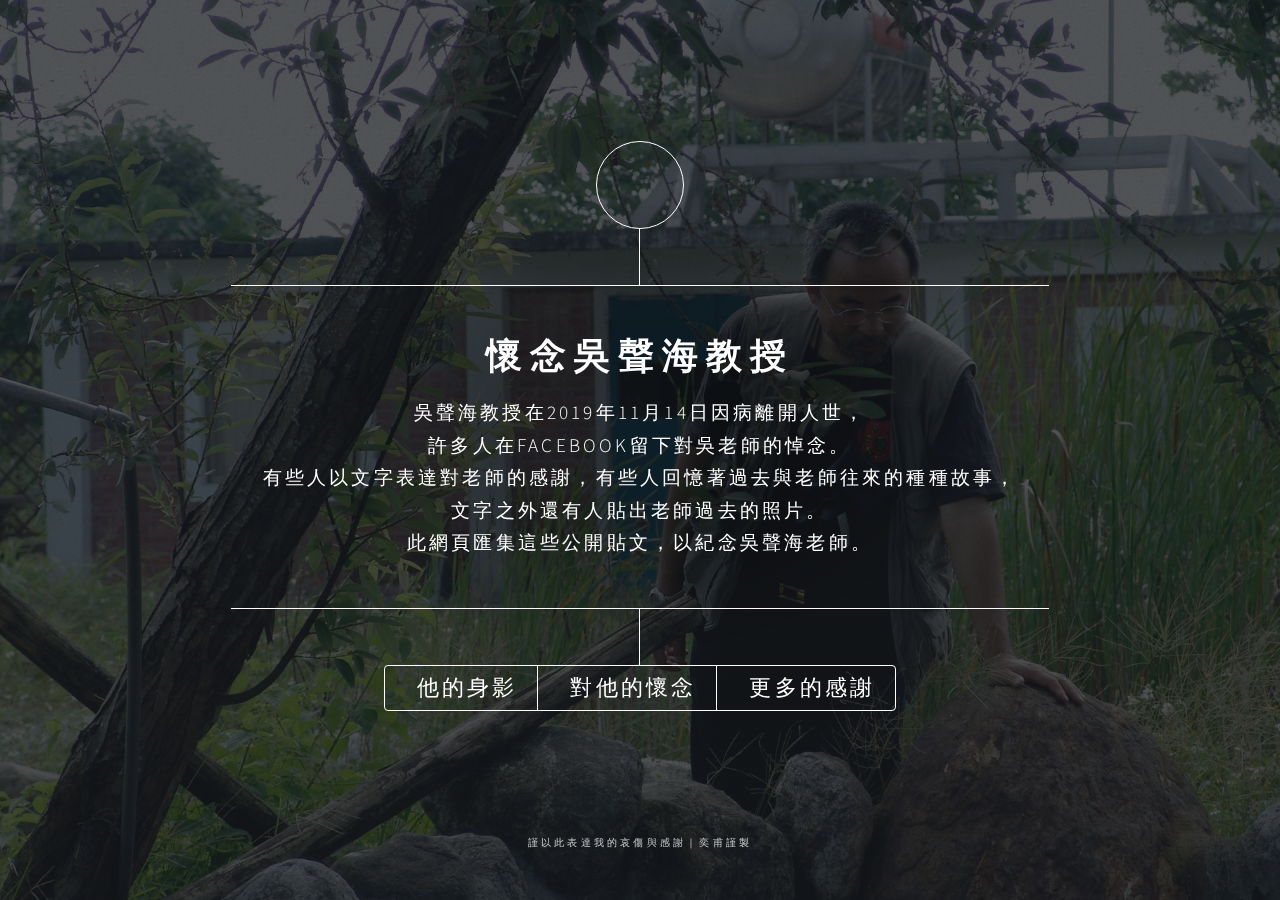
<file: index.html>
<!DOCTYPE HTML>
<!--
	Dimension by HTML5 UP
	html5up.net | @ajlkn
	Free for personal and commercial use under the CCA 3.0 license (html5up.net/license)
-->

<!--謹以此表達我的哀傷、感謝與愧疚-->

<html>

<head>
    <title>懷念吳聲海教授</title>
    <meta charset="utf-8" />
    <meta name="viewport" content="width=device-width, initial-scale=1, user-scalable=no" />
    <link rel="stylesheet" href="assets/css/main.css" />
    <script src="https://d3js.org/d3.v4.min.js"></script>
    <noscript>
        <link rel="stylesheet" href="assets/css/noscript.css" /></noscript>

    <!-- 給google看 -->
    <meta name="author" content="If if.lin87048@gmail.com">
    <meta name="copyright" content="If if.lin87048@gmail.com">
    <meta name="description" content="在大家的悼念貼文中，看到更多關於吳老師的故事與足跡">
    <meta itemprop="name" content="吳聲海教授｜大家對他的懷念與感謝">
    <meta itemprop="image" content="https://iflin.github.io/wu_mem/cover2.jpeg">
    <meta itemprop="description" content="在大家的悼念貼文中，看到更多關於吳老師的故事與足跡">

    <!--給FB看-->
    <meta property="og:title" content="吳聲海教授｜大家對他的懷念與感謝">
    <meta property="og:url" content="https://iflin.github.io/wu_mem/index.html">
    <meta property="og:image" content="https://iflin.github.io/wu_mem/cover2.jpeg">
    <meta property="og:description" content="在大家的悼念貼文中，看到更多關於吳老師的故事與足跡">
    <meta property="og:type" content="website">

    <!-- Twitter Card data -->
    <meta name="twitter:card" content="summary_large_image">
    <meta name="twitter:site" content="@If_Lin">
    <meta name="twitter:title" content="吳聲海教授｜大家對他的懷念與感謝">
    <meta name="twitter:description" content="在大家的悼念貼文中，看到更多關於吳老師的故事與足跡">
    <meta name="twitter:creator" content="@If_Lin">
    <meta name="twitter:url" content="https://iflin.github.io/wu_mem/index.html">


</head>

<body class="is-preload">

    <!-- Wrapper -->
    <div id="wrapper">

        <!-- Header -->
        <header id="header">
            <div class="logo">
                <span class="icon"></span>
            </div>
            <div class="content">
                <div class="inner">
                    <h1>懷念吳聲海教授</h1>
                    <p>吳聲海教授在2019年11月14日因病離開人世，<br>許多人在Facebook留下對吳老師的悼念。<br>有些人以文字表達對老師的感謝，有些人回憶著過去與老師往來的種種故事，<br>文字之外還有人貼出老師過去的照片。<br>此網頁匯集這些公開貼文，以紀念吳聲海老師。</p>
                </div>
            </div>
            <nav>
                <ul>
                    <li><a href="#intro">他的身影</a></li>
                    <li><a href="#work">對他的懷念</a></li>
                    <li><a href="https://iflin.github.io/wu_mem_tks/index.html" target="_blank">更多的感謝</a></li>
                </ul>
            </nav>
        </header>

        <!-- Main -->
        <div id="main">

            <!-- Intro 身影 -->
            <article id="intro">
                <p>(手機觀看若出現版面移位，請重新載入頁面)</p>
                <h2 class="major">身影</h2>
                <div id="fb-root"></div>
                <script async defer crossorigin="anonymous" src="https://connect.facebook.net/zh_TW/sdk.js#xfbml=1&version=v5.0&appId=1772515189745425&autoLogAppEvents=1"></script>


            </article>


            <script>
                d3.json("link.json", function(data) {
                    console.log(data);

                    d3.select('#intro')
                        .selectAll()
                        .data(data
                            .filter(function(d) { //篩選
                                return d.type__1 == "身影";
                            })
                        )
                        .enter()
                        .append('span')
                        .append('div')
                        .attr('class', 'fb-post')
                        .attr('style', 'background-color: #ffffff; margin-top: 2%; margin-bottom: 2%;')
                        .attr('data-show-text', 'true')
                        .attr('href', d => d.link);
                });
            </script>


            <!-- Work 懷念 -->
            <article id="work">
                <p>(手機觀看若出現版面移位，請重新載入頁面)</p>
                <h2 class="major">懷念</h2>


                <div class="fb-comment-embed" data-href="https://www.facebook.com/cycu.timday/posts/2489830804445566?comment_id=2490105634418083&amp;reply_comment_id=2490210144407632" data-include-parent="true" style="background-color: #ffffff; margin-top: 2%; margin-bottom: 2%;"></div>

                <div class="fb-comment-embed" data-href="https://www.facebook.com/phame.boa/posts/3105957529421591?comment_id=3105966926087318&reply_comment_id=3106037629413581" data-include-parent="true" style="background-color: #ffffff; margin-top: 2%; margin-bottom: 2%;"></div>

                <div class="fb-comment-embed" data-href="https://www.facebook.com/phame.boa/posts/3105957529421591?comment_id=3105966926087318&reply_comment_id=3106120449405299" data-include-parent="true" style="background-color: #ffffff; margin-top: 2%; margin-bottom: 2%;"></div>

                <div class="fb-comment-embed" data-href="https://www.facebook.com/wensung.chung/posts/2997025460311843?comment_id=2997212036959852" data-include-parent="true" style="background-color: #ffffff; margin-top: 2%; margin-bottom: 2%;"></div>

<!--                <div class="fb-comment-embed" data-href="https://www.facebook.com/ophidiachu/posts/3106947205989399?comment_id=3108630755821044&reply_comment_id=3108801229137330" style="background-color: #ffffff; margin-top: 2%; margin-bottom: 2%;"></div>-->

                <div class="fb-comment-embed" data-href="https://www.facebook.com/epipangea/posts/2652363318120230?comment_id=2652452074778021&reply_comment_id=2652618561428039" data-include-parent="true" style="background-color: #ffffff; margin-top: 2%; margin-bottom: 2%;"></div>
                
                <div class="fb-comment-embed" data-href="https://www.facebook.com/epipangea/posts/2652363318120230?comment_id=2652600331429862&reply_comment_id=2652730878083474" data-include-parent="true" style="background-color: #ffffff; margin-top: 2%; margin-bottom: 2%;"></div>
                
                <div class="fb-comment-embed" data-href="https://www.facebook.com/lifesci.nchu/posts/2877640242268435?comment_id=2893175740714885" style="background-color: #ffffff; margin-top: 2%; margin-bottom: 2%;"></div> 
                
                <div class="fb-comment-embed" data-href="https://www.facebook.com/lifesci.nchu/posts/2877640242268435?comment_id=2878316878867438" style="background-color: #ffffff; margin-top: 2%; margin-bottom: 2%;"></div>

                <div class="fb-comment-embed" data-href="https://www.facebook.com/lifesci.nchu/posts/2877640242268435?comment_id=2878027368896389" style="background-color: #ffffff; margin-top: 2%; margin-bottom: 2%;"></div>
                                                                                              
                                                               

            </article>

            <script>
                d3.json("link.json", function(data) {
                    console.log(data);

                    d3.select('#work')
                        .selectAll()
                        .data(data
                            .filter(function(d) { //篩選
                                return d.type__1 == "悼念";
                            })
                        )
                        .enter()
                        .append('span')
                        .append('div')
                        .attr('class', 'fb-post')
                        .attr('style', 'background-color: #ffffff; margin-top: 2%; margin-bottom: 2%;')
                        .attr('data-show-text', 'true')
                        .attr('href', d => d.link);

                });
            </script>

        </div>

        <!-- Footer -->
        <footer id="footer">
            <p class="copyright">謹以此表達我的哀傷與感謝｜奕甫謹製</p>
        </footer>

    </div>

    <!-- BG -->
    <div id="bg"></div>

    <!-- Scripts -->
    <script src="assets/js/jquery.min.js"></script>
    <script src="assets/js/browser.min.js"></script>
    <script src="assets/js/breakpoints.min.js"></script>
    <script src="assets/js/util.js"></script>
    <script src="assets/js/main.js"></script>

</body>


</html>
</file>
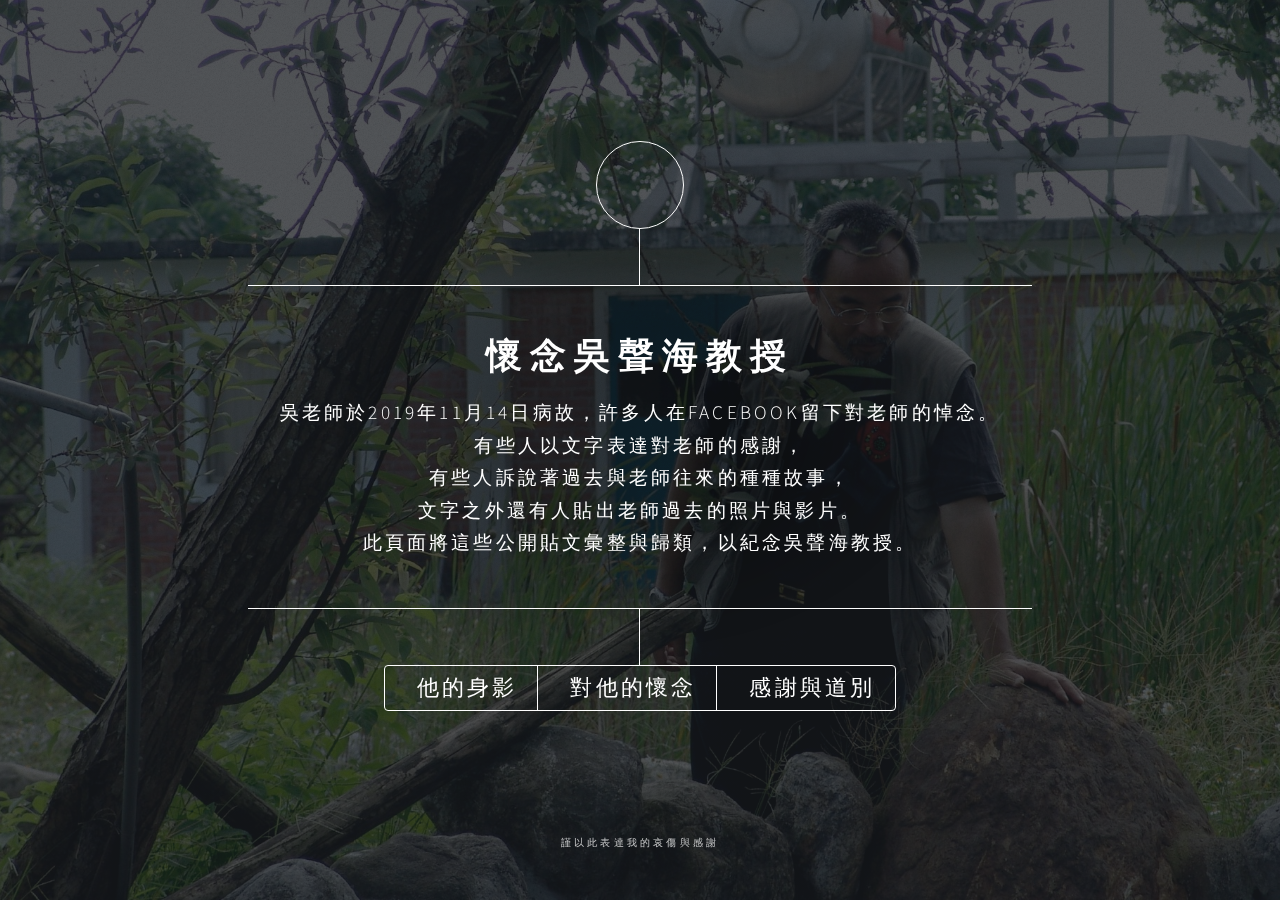
<file: index_all.html>
<!DOCTYPE HTML>
<!--
	Dimension by HTML5 UP
	html5up.net | @ajlkn
	Free for personal and commercial use under the CCA 3.0 license (html5up.net/license)
-->

<!--謹以此表達我的哀傷、感謝與愧疚-->

<html>

<head>
    <title>懷念吳聲海教授</title>
    <meta charset="utf-8" />
    <meta name="viewport" content="width=device-width, initial-scale=1, user-scalable=no" />
    <link rel="stylesheet" href="assets/css/main.css" />
    <script src="https://d3js.org/d3.v4.min.js"></script>
    <noscript>
        <link rel="stylesheet" href="assets/css/noscript.css" /></noscript>
        
        <!-- 給google看 -->
    <meta name="author" content="If if.lin87048@gmail.com">
    <meta name="copyright" content="If if.lin87048@gmail.com">
    <meta name="description" content="吳聲海教授於2019年11月14日辭世">
    <meta itemprop="name" content="吳聲海教授辭世｜大家對他的懷念與感謝">
    <meta itemprop="image" content="https://iflin.github.io/wu_mem/cover2.jpeg">
    <meta itemprop="description" content="吳聲海教授於2019年11月14日辭世">

    <!--給FB看-->
    <meta property="og:title" content="吳聲海教授辭世｜大家對他的懷念與感謝">
    <meta property="og:url" content="https://iflin.github.io/wu_mem/index.html">
    <meta property="og:image" content="https://iflin.github.io/wu_mem/cover2.jpeg">
    <meta property="og:description" content="吳聲海教授於2019年11月14日辭世">
    <meta property="og:type" content="website">

    <!-- Twitter Card data -->
    <meta name="twitter:card" content="summary_large_image">
    <meta name="twitter:site" content="@If_Lin">
    <meta name="twitter:title" content="吳聲海教授辭世｜大家對他的懷念與感謝">
    <meta name="twitter:description" content="吳聲海教授於2019年11月14日辭世">
    <meta name="twitter:creator" content="@If_Lin">
    <meta name="twitter:url" content="https://iflin.github.io/wu_mem/index.html">    
        
        
</head>

<body class="is-preload">

    <!-- Wrapper -->
    <div id="wrapper">

        <!-- Header -->
        <header id="header">
            <div class="logo">
                <span class="icon"></span>
            </div>
            <div class="content">
                <div class="inner">
                    <h1>懷念吳聲海教授</h1>
                    <p>吳老師於2019年11月14日病故，許多人在Facebook留下對老師的悼念。<br>有些人以文字表達對老師的感謝，<br>有些人訴說著過去與老師往來的種種故事，<br>文字之外還有人貼出老師過去的照片與影片。<br>此頁面將這些公開貼文彙整與歸類，以紀念吳聲海教授。</p>
                </div>
            </div>
            <nav>
                <ul>
                    <li><a href="#intro">他的身影</a></li>
                    <li><a href="#work">對他的懷念</a></li>
                    <li><a href="#about">感謝與道別</a></li>
                    <!--                    <li><a href="#contact">Contact</a></li>-->
                    <!--<li><a href="#elements">Elements</a></li>-->
                </ul>
            </nav>
        </header>

        <!-- Main -->
        <div id="main">

            <!-- Intro 身影 -->
            <article id="intro">
                <h2 class="major">身影</h2>

                <div id="fb-root"></div>
                <script async defer crossorigin="anonymous" src="https://connect.facebook.net/zh_TW/sdk.js#xfbml=1&version=v5.0&appId=1772515189745425&autoLogAppEvents=1"></script>

            </article>


            <script>

                d3.json("link.json", function(data) {
                console.log(data);

                d3.select('#intro')
                    .selectAll()
                    .data(data
                        .filter(function(d) { //篩選
                        return d.type__1 == "身影";
                    })    
                        .sort(function(a, b) { //排序
                            return a.type_no - b.type_no;
                        })
                    )
                    .enter()
//                    .append('article')
                    .append('div')
                    .attr('class', 'fb-post')
//                    .attr('data-width', '350')
                    .attr('style', 'background-color: #ffffff; margin-top: 1%; margin-bottom: 1%;')
                    .attr('data-show-text', 'true')
                    .attr('href', d => d.link);
            });
            
            </script>


            <!-- Work 懷念 -->
            <article id="work">
                <h2 class="major">懷念</h2>
                
                <div id="fb-root"></div>
                <script async defer crossorigin="anonymous" src="https://connect.facebook.net/zh_TW/sdk.js#xfbml=1&version=v5.0&appId=1772515189745425&autoLogAppEvents=1"></script>

                <div class="fb-comment-embed" data-href="https://www.facebook.com/cycu.timday/posts/2489830804445566?comment_id=2490105634418083&amp;reply_comment_id=2490210144407632" data-include-parent="true" style="background-color: #ffffff; margin-top: 1%; margin-bottom: 1%;"></div>

                <div class="fb-comment-embed" data-href="https://www.facebook.com/phame.boa/posts/3105957529421591?comment_id=3105966926087318&reply_comment_id=3106037629413581" data-include-parent="true" style="background-color: #ffffff; margin-top: 1%; margin-bottom: 1%;"></div>

                <div class="fb-comment-embed" data-href="https://www.facebook.com/phame.boa/posts/3105957529421591?comment_id=3105966926087318&reply_comment_id=3106120449405299" data-include-parent="true" style="background-color: #ffffff; margin-top: 1%; margin-bottom: 1%;"></div>

            </article>

            <script>

                d3.json("link.json", function(data) {
                console.log(data);

                d3.select('#work')
                    .selectAll()
                    .data(data
                        .filter(function(d) { //篩選
                        return d.type__1 == "悼念";
                    })    
                        .sort(function(a, b) { //排序
                            return a.type_no - b.type_no;
                        })
                    )
                    .enter()
//                    .append('article')
                    .append('div')
                    .attr('class', 'fb-post')
//                    .attr('data-width', '100%')
                    .attr('style', 'background-color: #ffffff; margin-top: 1%; margin-bottom: 1%;')
                    .attr('data-show-text', 'true')
                    .attr('href', d => d.link);
            });
            
            </script>

            <!-- About 感謝與道別 -->
            <article id="about">
                <h2 class="major">感謝與道別</h2>
                
                <div id="fb-root"></div>
                <script async defer crossorigin="anonymous" src="https://connect.facebook.net/zh_TW/sdk.js#xfbml=1&version=v5.0&appId=1772515189745425&autoLogAppEvents=1"></script>

            </article>

            <script>

                d3.json("link.json", function(data) {
                console.log(data);

                d3.select('#about')
                    .selectAll()
                    .data(data
                        .filter(function(d) { //篩選
                        return d.type__1 == "感謝";
                    })    
                        .sort(function(a, b) { //排序
                            return a.type_no - b.type_no;
                        })
                    )
                    .enter()
//                    .append('article')
                    .append('div')
                    .attr('class', 'fb-post')
//                    .attr('data-width', '100%')
                    .attr('style', 'background-color: #ffffff; margin-top: 1%; margin-bottom: 1%;')
                    .attr('data-show-text', 'true')
                    .attr('href', d => d.link);
            });
            
            </script>


            <!-- Contact -->
            <article id="contact">
                <h2 class="major">Contact</h2>
                <form method="post" action="#">
                    <div class="fields">
                        <div class="field half">
                            <label for="name">Name</label>
                            <input type="text" name="name" id="name" />
                        </div>
                        <div class="field half">
                            <label for="email">Email</label>
                            <input type="text" name="email" id="email" />
                        </div>
                        <div class="field">
                            <label for="message">Message</label>
                            <textarea name="message" id="message" rows="4"></textarea>
                        </div>
                    </div>
                    <ul class="actions">
                        <li><input type="submit" value="Send Message" class="primary" /></li>
                        <li><input type="reset" value="Reset" /></li>
                    </ul>
                </form>
                <ul class="icons">
                    <li><a href="#" class="icon brands fa-twitter"><span class="label">Twitter</span></a></li>
                    <li><a href="#" class="icon brands fa-facebook-f"><span class="label">Facebook</span></a></li>
                    <li><a href="#" class="icon brands fa-instagram"><span class="label">Instagram</span></a></li>
                    <li><a href="#" class="icon brands fa-github"><span class="label">GitHub</span></a></li>
                </ul>
            </article>

            <!-- Elements -->
            <article id="elements">
                <h2 class="major">Elements</h2>

                <section>
                    <h3 class="major">Text</h3>
                    <p>This is <b>bold</b> and this is <strong>strong</strong>. This is <i>italic</i> and this is <em>emphasized</em>.
                        This is <sup>superscript</sup> text and this is <sub>subscript</sub> text.
                        This is <u>underlined</u> and this is code: <code>for (;;) { ... }</code>. Finally, <a href="#">this is a link</a>.</p>
                    <hr />
                    <h2>Heading Level 2</h2>
                    <h3>Heading Level 3</h3>
                    <h4>Heading Level 4</h4>
                    <h5>Heading Level 5</h5>
                    <h6>Heading Level 6</h6>
                    <hr />
                    <h4>Blockquote</h4>
                    <blockquote>Fringilla nisl. Donec accumsan interdum nisi, quis tincidunt felis sagittis eget tempus euismod. Vestibulum ante ipsum primis in faucibus vestibulum. Blandit adipiscing eu felis iaculis volutpat ac adipiscing accumsan faucibus. Vestibulum ante ipsum primis in faucibus lorem ipsum dolor sit amet nullam adipiscing eu felis.</blockquote>
                    <h4>Preformatted</h4>
                    <pre><code>i = 0;

while (!deck.isInOrder()) {
    print 'Iteration ' + i;
    deck.shuffle();
    i++;
}

print 'It took ' + i + ' iterations to sort the deck.';</code></pre>
                </section>

                <section>
                    <h3 class="major">Lists</h3>

                    <h4>Unordered</h4>
                    <ul>
                        <li>Dolor pulvinar etiam.</li>
                        <li>Sagittis adipiscing.</li>
                        <li>Felis enim feugiat.</li>
                    </ul>

                    <h4>Alternate</h4>
                    <ul class="alt">
                        <li>Dolor pulvinar etiam.</li>
                        <li>Sagittis adipiscing.</li>
                        <li>Felis enim feugiat.</li>
                    </ul>

                    <h4>Ordered</h4>
                    <ol>
                        <li>Dolor pulvinar etiam.</li>
                        <li>Etiam vel felis viverra.</li>
                        <li>Felis enim feugiat.</li>
                        <li>Dolor pulvinar etiam.</li>
                        <li>Etiam vel felis lorem.</li>
                        <li>Felis enim et feugiat.</li>
                    </ol>
                    <h4>Icons</h4>
                    <ul class="icons">
                        <li><a href="#" class="icon brands fa-twitter"><span class="label">Twitter</span></a></li>
                        <li><a href="#" class="icon brands fa-facebook-f"><span class="label">Facebook</span></a></li>
                        <li><a href="#" class="icon brands fa-instagram"><span class="label">Instagram</span></a></li>
                        <li><a href="#" class="icon brands fa-github"><span class="label">Github</span></a></li>
                    </ul>

                    <h4>Actions</h4>
                    <ul class="actions">
                        <li><a href="#" class="button primary">Default</a></li>
                        <li><a href="#" class="button">Default</a></li>
                    </ul>
                    <ul class="actions stacked">
                        <li><a href="#" class="button primary">Default</a></li>
                        <li><a href="#" class="button">Default</a></li>
                    </ul>
                </section>

                <section>
                    <h3 class="major">Table</h3>
                    <h4>Default</h4>
                    <div class="table-wrapper">
                        <table>
                            <thead>
                                <tr>
                                    <th>Name</th>
                                    <th>Description</th>
                                    <th>Price</th>
                                </tr>
                            </thead>
                            <tbody>
                                <tr>
                                    <td>Item One</td>
                                    <td>Ante turpis integer aliquet porttitor.</td>
                                    <td>29.99</td>
                                </tr>
                                <tr>
                                    <td>Item Two</td>
                                    <td>Vis ac commodo adipiscing arcu aliquet.</td>
                                    <td>19.99</td>
                                </tr>
                                <tr>
                                    <td>Item Three</td>
                                    <td> Morbi faucibus arcu accumsan lorem.</td>
                                    <td>29.99</td>
                                </tr>
                                <tr>
                                    <td>Item Four</td>
                                    <td>Vitae integer tempus condimentum.</td>
                                    <td>19.99</td>
                                </tr>
                                <tr>
                                    <td>Item Five</td>
                                    <td>Ante turpis integer aliquet porttitor.</td>
                                    <td>29.99</td>
                                </tr>
                            </tbody>
                            <tfoot>
                                <tr>
                                    <td colspan="2"></td>
                                    <td>100.00</td>
                                </tr>
                            </tfoot>
                        </table>
                    </div>

                    <h4>Alternate</h4>
                    <div class="table-wrapper">
                        <table class="alt">
                            <thead>
                                <tr>
                                    <th>Name</th>
                                    <th>Description</th>
                                    <th>Price</th>
                                </tr>
                            </thead>
                            <tbody>
                                <tr>
                                    <td>Item One</td>
                                    <td>Ante turpis integer aliquet porttitor.</td>
                                    <td>29.99</td>
                                </tr>
                                <tr>
                                    <td>Item Two</td>
                                    <td>Vis ac commodo adipiscing arcu aliquet.</td>
                                    <td>19.99</td>
                                </tr>
                                <tr>
                                    <td>Item Three</td>
                                    <td> Morbi faucibus arcu accumsan lorem.</td>
                                    <td>29.99</td>
                                </tr>
                                <tr>
                                    <td>Item Four</td>
                                    <td>Vitae integer tempus condimentum.</td>
                                    <td>19.99</td>
                                </tr>
                                <tr>
                                    <td>Item Five</td>
                                    <td>Ante turpis integer aliquet porttitor.</td>
                                    <td>29.99</td>
                                </tr>
                            </tbody>
                            <tfoot>
                                <tr>
                                    <td colspan="2"></td>
                                    <td>100.00</td>
                                </tr>
                            </tfoot>
                        </table>
                    </div>
                </section>

                <section>
                    <h3 class="major">Buttons</h3>
                    <ul class="actions">
                        <li><a href="#" class="button primary">Primary</a></li>
                        <li><a href="#" class="button">Default</a></li>
                    </ul>
                    <ul class="actions">
                        <li><a href="#" class="button">Default</a></li>
                        <li><a href="#" class="button small">Small</a></li>
                    </ul>
                    <ul class="actions">
                        <li><a href="#" class="button primary icon solid fa-download">Icon</a></li>
                        <li><a href="#" class="button icon solid fa-download">Icon</a></li>
                    </ul>
                    <ul class="actions">
                        <li><span class="button primary disabled">Disabled</span></li>
                        <li><span class="button disabled">Disabled</span></li>
                    </ul>
                </section>

                <section>
                    <h3 class="major">Form</h3>
                    <form method="post" action="#">
                        <div class="fields">
                            <div class="field half">
                                <label for="demo-name">Name</label>
                                <input type="text" name="demo-name" id="demo-name" value="" placeholder="Jane Doe" />
                            </div>
                            <div class="field half">
                                <label for="demo-email">Email</label>
                                <input type="email" name="demo-email" id="demo-email" value="" placeholder="jane@untitled.tld" />
                            </div>
                            <div class="field">
                                <label for="demo-category">Category</label>
                                <select name="demo-category" id="demo-category">
                                    <option value="">-</option>
                                    <option value="1">Manufacturing</option>
                                    <option value="1">Shipping</option>
                                    <option value="1">Administration</option>
                                    <option value="1">Human Resources</option>
                                </select>
                            </div>
                            <div class="field half">
                                <input type="radio" id="demo-priority-low" name="demo-priority" checked>
                                <label for="demo-priority-low">Low</label>
                            </div>
                            <div class="field half">
                                <input type="radio" id="demo-priority-high" name="demo-priority">
                                <label for="demo-priority-high">High</label>
                            </div>
                            <div class="field half">
                                <input type="checkbox" id="demo-copy" name="demo-copy">
                                <label for="demo-copy">Email me a copy</label>
                            </div>
                            <div class="field half">
                                <input type="checkbox" id="demo-human" name="demo-human" checked>
                                <label for="demo-human">Not a robot</label>
                            </div>
                            <div class="field">
                                <label for="demo-message">Message</label>
                                <textarea name="demo-message" id="demo-message" placeholder="Enter your message" rows="6"></textarea>
                            </div>
                        </div>
                        <ul class="actions">
                            <li><input type="submit" value="Send Message" class="primary" /></li>
                            <li><input type="reset" value="Reset" /></li>
                        </ul>
                    </form>
                </section>

            </article>

        </div>

        <!-- Footer -->
        <footer id="footer">
            <p class="copyright">謹以此表達我的哀傷與感謝</p>
        </footer>

    </div>

    <!-- BG -->
    <div id="bg"></div>

    <!-- Scripts -->
    <script src="assets/js/jquery.min.js"></script>
    <script src="assets/js/browser.min.js"></script>
    <script src="assets/js/breakpoints.min.js"></script>
    <script src="assets/js/util.js"></script>
    <script src="assets/js/main.js"></script>

</body>

</html>
</file>
<file: assets/css/noscript.css>
/*
	Dimension by HTML5 UP
	html5up.net | @ajlkn
	Free for personal and commercial use under the CCA 3.0 license (html5up.net/license)
*/

/* BG */

	body.is-preload #bg:before {
		background-color: transparent;
	}

/* Header */

	body.is-preload #header {
		-moz-filter: none;
		-webkit-filter: none;
		-ms-filter: none;
		filter: none;
	}

		body.is-preload #header > * {
			opacity: 1;
		}

		body.is-preload #header .content .inner {
			max-height: none;
			padding: 3rem 2rem;
			opacity: 1;
		}

/* Main */

	#main article {
		opacity: 1;
		margin: 4rem 0 0 0;
	}
</file>
<file: assets/css/main.css>
@import url(fontawesome-all.min.css);
@import url("https://fonts.googleapis.com/css?family=Source+Sans+Pro:300italic,600italic,300,600");

/*
	Dimension by HTML5 UP
	html5up.net | @ajlkn
	Free for personal and commercial use under the CCA 3.0 license (html5up.net/license)
*/

html, body, div, span, applet, object,
iframe, h1, h2, h3, h4, h5, h6, p, blockquote,
pre, a, abbr, acronym, address, big, cite,
code, del, dfn, em, img, ins, kbd, q, s, samp,
small, strike, strong, sub, sup, tt, var, b,
u, i, center, dl, dt, dd, ol, ul, li, fieldset,
form, label, legend, table, caption, tbody,
tfoot, thead, tr, th, td, article, aside,
canvas, details, embed, figure, figcaption,
footer, header, hgroup, menu, nav, output, ruby,
section, summary, time, mark, audio, video {
	margin: 0;
	padding: 0;
	border: 0;
	font-size: 100%;
	font: inherit;
	vertical-align: baseline;}

article, aside, details, figcaption, figure,
footer, header, hgroup, menu, nav, section {
	display: block;}

body {
	line-height: 1;
}

ol, ul {
	list-style: none;
}

blockquote, q {
	quotes: none;
}

	blockquote:before, blockquote:after, q:before, q:after {
		content: '';
		content: none;
	}

table {
	border-collapse: collapse;
	border-spacing: 0;
}

body {
	-webkit-text-size-adjust: none;
}

mark {
	background-color: transparent;
	color: inherit;
}

input::-moz-focus-inner {
	border: 0;
	padding: 0;
}

input, select, textarea {
	-moz-appearance: none;
	-webkit-appearance: none;
	-ms-appearance: none;
	appearance: none;
}

/* Basic */

	@-ms-viewport {
		width: device-width;
	}

	@media screen and (max-width: 480px) {

		html, body {
			min-width: 320px;
		}
        
        #main p {
           margin-left:3%;
            margin-bottom: 3%;
        }
        
        #main h2 {
           margin-left:3%;
        }

	}

	html {
		box-sizing: border-box;
	}

	*, *:before, *:after {
		box-sizing: inherit;
	}

/*
    #main article {
        box-sizing: content-box
    }
*/

	body {
		background: #1b1f22;
	}

		body.is-preload *, body.is-preload *:before, body.is-preload *:after {
			-moz-animation: none !important;
			-webkit-animation: none !important;
			-ms-animation: none !important;
			animation: none !important;
			-moz-transition: none !important;
			-webkit-transition: none !important;
			-ms-transition: none !important;
			transition: none !important;
		}

/* Type */

	html {
		font-size: 16pt;
	}

		@media screen and (max-width: 1680px) {

			html {
				font-size: 12pt;
			}

		}

		@media screen and (max-width: 736px) {

			html {
				font-size: 11pt;
			}

		}

		@media screen and (max-width: 360px) {

			html {
				font-size: 10pt;
			}

		}

	body, input, select, textarea {
		color: #ffffff;
		font-family: "Source Sans Pro", sans-serif;
		font-weight: 300;
		font-size: 1rem;
		line-height: 1.65;
	}

	a {
		-moz-transition: color 0.2s ease-in-out, background-color 0.2s ease-in-out, border-bottom-color 0.2s ease-in-out;
		-webkit-transition: color 0.2s ease-in-out, background-color 0.2s ease-in-out, border-bottom-color 0.2s ease-in-out;
		-ms-transition: color 0.2s ease-in-out, background-color 0.2s ease-in-out, border-bottom-color 0.2s ease-in-out;
		transition: color 0.2s ease-in-out, background-color 0.2s ease-in-out, border-bottom-color 0.2s ease-in-out;
		border-bottom: dotted 1px rgba(255, 255, 255, 0.5);
		text-decoration: none;
		color: inherit;
	}

		a:hover {
			border-bottom-color: transparent;
		}

	strong, b {
		color: #ffffff;
		font-weight: 600;
	}

	em, i {
		font-style: italic;
	}

	p {
		margin: 0 0 2rem 0;
	}

	h1, h2, h3, h4, h5, h6 {
		color: #ffffff;
		font-weight: 600;
		line-height: 1.5;
		margin: 0 0 1rem 0;
		text-transform: uppercase;
		letter-spacing: 0.2rem;
	}

		h1 a, h2 a, h3 a, h4 a, h5 a, h6 a {
			color: inherit;
			text-decoration: none;
		}

		h1.major, h2.major, h3.major, h4.major, h5.major, h6.major {
			border-bottom: solid 1px #ffffff;
			width: -moz-max-content;
			width: -webkit-max-content;
			width: -ms-max-content;
			width: max-content;
			padding-bottom: 0.5rem;
			margin: 0 0 2rem 0;
		}

	h1 {
		font-size: 2.25rem;
		line-height: 1.3;
		letter-spacing: 0.5rem;
	}

	h2 {
		font-size: 1.5rem;
		line-height: 1.4;
		letter-spacing: 0.5rem;
	}

	h3 {
		font-size: 1rem;
	}

	h4 {
		font-size: 0.8rem;
	}

	h5 {
		font-size: 0.7rem;
	}

	h6 {
		font-size: 0.6rem;
	}

	@media screen and (max-width: 736px) {

		h1 {
			font-size: 1.75rem;
			line-height: 1.4;
		}

		h2 {
			font-size: 1.25em;
			line-height: 1.5;
		}

	}

	sub {
		font-size: 0.8rem;
		position: relative;
		top: 0.5rem;
	}

	sup {
		font-size: 0.8rem;
		position: relative;
		top: -0.5rem;
	}

	blockquote {
		border-left: solid 4px #ffffff;
		font-style: italic;
		margin: 0 0 2rem 0;
		padding: 0.5rem 0 0.5rem 2rem;
	}

	code {
		background: rgba(255, 255, 255, 0.075);
		border-radius: 4px;
		font-family: "Courier New", monospace;
		font-size: 0.9rem;
		margin: 0 0.25rem;
		padding: 0.25rem 0.65rem;
	}

	pre {
		-webkit-overflow-scrolling: touch;
		font-family: "Courier New", monospace;
		font-size: 0.9rem;
		margin: 0 0 2rem 0;
	}

		pre code {
			display: block;
			line-height: 1.75;
			padding: 1rem 1.5rem;
			overflow-x: auto;
		}

	hr {
		border: 0;
		border-bottom: solid 1px #ffffff;
		margin: 2.75rem 0;
	}

	.align-left {
		text-align: left;
	}

	.align-center {
		text-align: center;
	}

	.align-right {
		text-align: right;
	}

/* Form */

	form {
		margin: 0 0 2rem 0;
	}

		form > :last-child {
			margin-bottom: 0;
		}

		form > .fields {
			display: -moz-flex;
			display: -webkit-flex;
			display: -ms-flex;
			display: flex;
			-moz-flex-wrap: wrap;
			-webkit-flex-wrap: wrap;
			-ms-flex-wrap: wrap;
			flex-wrap: wrap;
			width: calc(100% + 3rem);
			margin: -1.5rem 0 2rem -1.5rem;
		}

			form > .fields > .field {
				-moz-flex-grow: 0;
				-webkit-flex-grow: 0;
				-ms-flex-grow: 0;
				flex-grow: 0;
				-moz-flex-shrink: 0;
				-webkit-flex-shrink: 0;
				-ms-flex-shrink: 0;
				flex-shrink: 0;
				padding: 1.5rem 0 0 1.5rem;
				width: calc(100% - 1.5rem);
			}

				form > .fields > .field.half {
					width: calc(50% - 0.75rem);
				}

				form > .fields > .field.third {
					width: calc(100%/3 - 0.5rem);
				}

				form > .fields > .field.quarter {
					width: calc(25% - 0.375rem);
				}

		@media screen and (max-width: 480px) {

			form > .fields {
				width: calc(100% + 3rem);
				margin: -1.5rem 0 2rem -1.5rem;
			}

				form > .fields > .field {
					padding: 1.5rem 0 0 1.5rem;
					width: calc(100% - 1.5rem);
				}

					form > .fields > .field.half {
						width: calc(100% - 1.5rem);
					}

					form > .fields > .field.third {
						width: calc(100% - 1.5rem);
					}

					form > .fields > .field.quarter {
						width: calc(100% - 1.5rem);
					}

		}

	label {
		color: #ffffff;
		display: block;
		font-size: 0.8rem;
		font-weight: 300;
		letter-spacing: 0.2rem;
		line-height: 1.5;
		margin: 0 0 1rem 0;
		text-transform: uppercase;
	}

	input[type="text"],
	input[type="password"],
	input[type="email"],
	input[type="tel"],
	select,
	textarea {
		-moz-appearance: none;
		-webkit-appearance: none;
		-ms-appearance: none;
		appearance: none;
		-moz-transition: border-color 0.2s ease-in-out, box-shadow 0.2s ease-in-out, background-color 0.2s ease-in-out;
		-webkit-transition: border-color 0.2s ease-in-out, box-shadow 0.2s ease-in-out, background-color 0.2s ease-in-out;
		-ms-transition: border-color 0.2s ease-in-out, box-shadow 0.2s ease-in-out, background-color 0.2s ease-in-out;
		transition: border-color 0.2s ease-in-out, box-shadow 0.2s ease-in-out, background-color 0.2s ease-in-out;
		background-color: transparent;
		border-radius: 4px;
		border: solid 1px #ffffff;
		color: inherit;
		display: block;
		outline: 0;
		padding: 0 1rem;
		text-decoration: none;
		width: 100%;
	}

		input[type="text"]:invalid,
		input[type="password"]:invalid,
		input[type="email"]:invalid,
		input[type="tel"]:invalid,
		select:invalid,
		textarea:invalid {
			box-shadow: none;
		}

		input[type="text"]:focus,
		input[type="password"]:focus,
		input[type="email"]:focus,
		input[type="tel"]:focus,
		select:focus,
		textarea:focus {
			background: rgba(255, 255, 255, 0.075);
			border-color: #ffffff;
			box-shadow: 0 0 0 1px #ffffff;
		}

	select {
		background-image: url("data:image/svg+xml;charset=utf8,%3Csvg xmlns='http://www.w3.org/2000/svg' width='40' height='40' preserveAspectRatio='none' viewBox='0 0 40 40'%3E%3Cpath d='M9.4,12.3l10.4,10.4l10.4-10.4c0.2-0.2,0.5-0.4,0.9-0.4c0.3,0,0.6,0.1,0.9,0.4l3.3,3.3c0.2,0.2,0.4,0.5,0.4,0.9 c0,0.4-0.1,0.6-0.4,0.9L20.7,31.9c-0.2,0.2-0.5,0.4-0.9,0.4c-0.3,0-0.6-0.1-0.9-0.4L4.3,17.3c-0.2-0.2-0.4-0.5-0.4-0.9 c0-0.4,0.1-0.6,0.4-0.9l3.3-3.3c0.2-0.2,0.5-0.4,0.9-0.4S9.1,12.1,9.4,12.3z' fill='%23ffffff' /%3E%3C/svg%3E");
		background-size: 1.25rem;
		background-repeat: no-repeat;
		background-position: calc(100% - 1rem) center;
		height: 2.75rem;
		padding-right: 2.75rem;
		text-overflow: ellipsis;
	}

		select option {
			color: #ffffff;
			background: #1b1f22;
		}

		select:focus::-ms-value {
			background-color: transparent;
		}

		select::-ms-expand {
			display: none;
		}

	input[type="text"],
	input[type="password"],
	input[type="email"],
	select {
		height: 2.75rem;
	}

	textarea {
		padding: 0.75rem 1rem;
	}

	input[type="checkbox"],
	input[type="radio"] {
		-moz-appearance: none;
		-webkit-appearance: none;
		-ms-appearance: none;
		appearance: none;
		display: block;
		float: left;
		margin-right: -2rem;
		opacity: 0;
		width: 1rem;
		z-index: -1;
	}

		input[type="checkbox"] + label,
		input[type="radio"] + label {
			text-decoration: none;
			-moz-user-select: none;
			-webkit-user-select: none;
			-ms-user-select: none;
			user-select: none;
			color: #ffffff;
			cursor: pointer;
			display: inline-block;
			font-size: 0.8rem;
			font-weight: 300;
			margin: 0 0 0.5rem 0;
			padding-left: 2.65rem;
			padding-right: 0.75rem;
			position: relative;
		}

			input[type="checkbox"] + label:before,
			input[type="radio"] + label:before {
				-moz-osx-font-smoothing: grayscale;
				-webkit-font-smoothing: antialiased;
				display: inline-block;
				font-style: normal;
				font-variant: normal;
				text-rendering: auto;
				line-height: 1;
				text-transform: none !important;
				font-family: 'Font Awesome 5 Free';
				font-weight: 900;
			}

			input[type="checkbox"] + label:before,
			input[type="radio"] + label:before {
				-moz-transition: border-color 0.2s ease-in-out, box-shadow 0.2s ease-in-out, background-color 0.2s ease-in-out;
				-webkit-transition: border-color 0.2s ease-in-out, box-shadow 0.2s ease-in-out, background-color 0.2s ease-in-out;
				-ms-transition: border-color 0.2s ease-in-out, box-shadow 0.2s ease-in-out, background-color 0.2s ease-in-out;
				transition: border-color 0.2s ease-in-out, box-shadow 0.2s ease-in-out, background-color 0.2s ease-in-out;
				border-radius: 4px;
				border: solid 1px #ffffff;
				content: '';
				display: inline-block;
				height: 1.65rem;
				left: 0;
				line-height: 1.65rem;
				position: absolute;
				text-align: center;
				top: -0.15rem;
				width: 1.65rem;
			}

		input[type="checkbox"]:checked + label:before,
		input[type="radio"]:checked + label:before {
			background: #ffffff !important;
			border-color: #ffffff !important;
			color: #1b1f22;
			content: '\f00c';
		}

		input[type="checkbox"]:focus + label:before,
		input[type="radio"]:focus + label:before {
			background: rgba(255, 255, 255, 0.075);
			border-color: #ffffff;
			box-shadow: 0 0 0 1px #ffffff;
		}

	input[type="checkbox"] + label:before {
		border-radius: 4px;
	}

	input[type="radio"] + label:before {
		border-radius: 100%;
	}

	::-webkit-input-placeholder {
		color: rgba(255, 255, 255, 0.5) !important;
		opacity: 1.0;
	}

	:-moz-placeholder {
		color: rgba(255, 255, 255, 0.5) !important;
		opacity: 1.0;
	}

	::-moz-placeholder {
		color: rgba(255, 255, 255, 0.5) !important;
		opacity: 1.0;
	}

	:-ms-input-placeholder {
		color: rgba(255, 255, 255, 0.5) !important;
		opacity: 1.0;
	}

	.formerize-placeholder {
		color: rgba(255, 255, 255, 0.5) !important;
		opacity: 1.0;
	}

/* Box */

	.box {
		border-radius: 4px;
		border: solid 1px #ffffff;
		margin-bottom: 2rem;
		padding: 1.5em;
	}

		.box > :last-child,
		.box > :last-child > :last-child,
		.box > :last-child > :last-child > :last-child {
			margin-bottom: 0;
		}

		.box.alt {
			border: 0;
			border-radius: 0;
			padding: 0;
		}

/* Icon */

	.icon {
		text-decoration: none;
		border-bottom: none;
		position: relative;
	}

		.icon:before {
			-moz-osx-font-smoothing: grayscale;
			-webkit-font-smoothing: antialiased;
			display: inline-block;
			font-style: normal;
			font-variant: normal;
			text-rendering: auto;
			line-height: 1;
			text-transform: none !important;
			font-family: 'Font Awesome 5 Free';
			font-weight: 400;
		}

		.icon > .label {
			display: none;
		}

		.icon:before {
			line-height: inherit;
		}

		.icon.solid:before {
			font-weight: 900;
		}

		.icon.brands:before {
			font-family: 'Font Awesome 5 Brands';
		}

/* Image */

	.image {
		border-radius: 4px;
		border: 0;
		display: inline-block;
		position: relative;
	}

		.image:before {
			pointer-events: none;
			background-image: url("../../images/overlay.png");
			background-color: rgba(19, 21, 25, 0.5);
			border-radius: 4px;
			content: '';
			display: block;
			height: 100%;
			left: 0;
			opacity: 0.5;
			position: absolute;
			top: 0;
			width: 100%;
		}

		.image img {
			border-radius: 4px;
			display: block;
		}

		.image.left, .image.right {
			max-width: 40%;
		}

			.image.left img, .image.right img {
				width: 100%;
			}

		.image.left {
			float: left;
			padding: 0 1.5em 1em 0;
			top: 0.25em;
		}

		.image.right {
			float: right;
			padding: 0 0 1em 1.5em;
			top: 0.25em;
		}

		.image.fit {
			display: block;
			margin: 0 0 2rem 0;
			width: 100%;
		}

			.image.fit img {
				width: 100%;
			}

		.image.main {
			display: block;
			margin: 2.5rem 0;
			width: 100%;
		}

			.image.main img {
				width: 100%;
			}

		@media screen and (max-width: 736px) {

			.image.main {
				margin: 2rem 0;
			}

		}

		@media screen and (max-width: 480px) {

			.image.main {
				margin: 1.5rem 0;
			}

		}

/* List */

	ol {
		list-style: decimal;
		margin: 0 0 2rem 0;
		padding-left: 1.25em;
	}

		ol li {
			padding-left: 0.25em;
		}

	ul {
		list-style: disc;
		margin: 0 0 2rem 0;
		padding-left: 1em;
	}

		ul li {
			padding-left: 0.5em;
		}

		ul.alt {
			list-style: none;
			padding-left: 0;
		}

			ul.alt li {
				border-top: solid 1px #ffffff;
				padding: 0.5em 0;
			}

				ul.alt li:first-child {
					border-top: 0;
					padding-top: 0;
				}

	dl {
		margin: 0 0 2rem 0;
	}

		dl dt {
			display: block;
			font-weight: 600;
			margin: 0 0 1rem 0;
		}

		dl dd {
			margin-left: 2rem;
		}

/* Actions */

	ul.actions {
		display: -moz-flex;
		display: -webkit-flex;
		display: -ms-flex;
		display: flex;
		cursor: default;
		list-style: none;
		margin-left: -1rem;
		padding-left: 0;
	}

		ul.actions li {
			padding: 0 0 0 1rem;
			vertical-align: middle;
		}

		ul.actions.special {
			-moz-justify-content: center;
			-webkit-justify-content: center;
			-ms-justify-content: center;
			justify-content: center;
			width: 100%;
			margin-left: 0;
		}

			ul.actions.special li:first-child {
				padding-left: 0;
			}

		ul.actions.stacked {
			-moz-flex-direction: column;
			-webkit-flex-direction: column;
			-ms-flex-direction: column;
			flex-direction: column;
			margin-left: 0;
		}

			ul.actions.stacked li {
				padding: 1.3rem 0 0 0;
			}

				ul.actions.stacked li:first-child {
					padding-top: 0;
				}

		ul.actions.fit {
			width: calc(100% + 1rem);
		}

			ul.actions.fit li {
				-moz-flex-grow: 1;
				-webkit-flex-grow: 1;
				-ms-flex-grow: 1;
				flex-grow: 1;
				-moz-flex-shrink: 1;
				-webkit-flex-shrink: 1;
				-ms-flex-shrink: 1;
				flex-shrink: 1;
				width: 100%;
			}

				ul.actions.fit li > * {
					width: 100%;
				}

			ul.actions.fit.stacked {
				width: 100%;
			}

		@media screen and (max-width: 480px) {

			ul.actions:not(.fixed) {
				-moz-flex-direction: column;
				-webkit-flex-direction: column;
				-ms-flex-direction: column;
				flex-direction: column;
				margin-left: 0;
				width: 100% !important;
			}

				ul.actions:not(.fixed) li {
					-moz-flex-grow: 1;
					-webkit-flex-grow: 1;
					-ms-flex-grow: 1;
					flex-grow: 1;
					-moz-flex-shrink: 1;
					-webkit-flex-shrink: 1;
					-ms-flex-shrink: 1;
					flex-shrink: 1;
					padding: 1rem 0 0 0;
					text-align: center;
					width: 100%;
				}

					ul.actions:not(.fixed) li > * {
						width: 100%;
					}

					ul.actions:not(.fixed) li:first-child {
						padding-top: 0;
					}

					ul.actions:not(.fixed) li input[type="submit"],
					ul.actions:not(.fixed) li input[type="reset"],
					ul.actions:not(.fixed) li input[type="button"],
					ul.actions:not(.fixed) li button,
					ul.actions:not(.fixed) li .button {
						width: 100%;
					}

						ul.actions:not(.fixed) li input[type="submit"].icon:before,
						ul.actions:not(.fixed) li input[type="reset"].icon:before,
						ul.actions:not(.fixed) li input[type="button"].icon:before,
						ul.actions:not(.fixed) li button.icon:before,
						ul.actions:not(.fixed) li .button.icon:before {
							margin-left: -0.5em;
						}

		}

/* Icons */

	ul.icons {
		cursor: default;
		list-style: none;
		padding-left: 0;
	}

		ul.icons li {
			display: inline-block;
			padding: 0 0.75em 0 0;
		}

			ul.icons li:last-child {
				padding-right: 0;
			}

			ul.icons li a {
				border-radius: 100%;
				box-shadow: inset 0 0 0 1px #ffffff;
				display: inline-block;
				height: 2.25rem;
				line-height: 2.25rem;
				text-align: center;
				width: 2.25rem;
			}

				ul.icons li a:hover {
					background-color: rgba(255, 255, 255, 0.075);
				}

				ul.icons li a:active {
					background-color: rgba(255, 255, 255, 0.175);
				}

/* Table */

	.table-wrapper {
		-webkit-overflow-scrolling: touch;
		overflow-x: auto;
	}

	table {
		margin: 0 0 2rem 0;
		width: 100%;
	}

		table tbody tr {
			border: solid 1px #ffffff;
			border-left: 0;
			border-right: 0;
		}

			table tbody tr:nth-child(2n + 1) {
				background-color: rgba(255, 255, 255, 0.075);
			}

		table td {
			padding: 0.75em 0.75em;
		}

		table th {
			color: #ffffff;
			font-size: 0.9em;
			font-weight: 600;
			padding: 0 0.75em 0.75em 0.75em;
			text-align: left;
		}

		table thead {
			border-bottom: solid 2px #ffffff;
		}

		table tfoot {
			border-top: solid 2px #ffffff;
		}

		table.alt {
			border-collapse: separate;
		}

			table.alt tbody tr td {
				border: solid 1px #ffffff;
				border-left-width: 0;
				border-top-width: 0;
			}

				table.alt tbody tr td:first-child {
					border-left-width: 1px;
				}

			table.alt tbody tr:first-child td {
				border-top-width: 1px;
			}

			table.alt thead {
				border-bottom: 0;
			}

			table.alt tfoot {
				border-top: 0;
			}

/* Button */

	input[type="submit"],
	input[type="reset"],
	input[type="button"],
	button,
	.button {
		-moz-appearance: none;
		-webkit-appearance: none;
		-ms-appearance: none;
		appearance: none;
		-moz-transition: background-color 0.2s ease-in-out, color 0.2s ease-in-out;
		-webkit-transition: background-color 0.2s ease-in-out, color 0.2s ease-in-out;
		-ms-transition: background-color 0.2s ease-in-out, color 0.2s ease-in-out;
		transition: background-color 0.2s ease-in-out, color 0.2s ease-in-out;
		background-color: transparent;
		border-radius: 4px;
		border: 0;
		box-shadow: inset 0 0 0 1px #ffffff;
		color: #ffffff !important;
		cursor: pointer;
		display: inline-block;
		font-size: 0.8rem;
		font-weight: 300;
		height: 2.75rem;
		letter-spacing: 0.2rem;
		line-height: 2.75rem;
		outline: 0;
		padding: 0 1.25rem 0 1.35rem;
		text-align: center;
		text-decoration: none;
		text-transform: uppercase;
		white-space: nowrap;
	}

		input[type="submit"]:hover,
		input[type="reset"]:hover,
		input[type="button"]:hover,
		button:hover,
		.button:hover {
			background-color: rgba(255, 255, 255, 0.075);
		}

		input[type="submit"]:active,
		input[type="reset"]:active,
		input[type="button"]:active,
		button:active,
		.button:active {
			background-color: rgba(255, 255, 255, 0.175);
		}

		input[type="submit"].icon:before,
		input[type="reset"].icon:before,
		input[type="button"].icon:before,
		button.icon:before,
		.button.icon:before {
			margin-right: 0.5em;
		}

		input[type="submit"].fit,
		input[type="reset"].fit,
		input[type="button"].fit,
		button.fit,
		.button.fit {
			width: 100%;
		}

		input[type="submit"].small,
		input[type="reset"].small,
		input[type="button"].small,
		button.small,
		.button.small {
			font-size: 0.6rem;
			height: 2.0625rem;
			line-height: 2.0625rem;
		}

		input[type="submit"].primary,
		input[type="reset"].primary,
		input[type="button"].primary,
		button.primary,
		.button.primary {
			background-color: #ffffff;
			color: #1b1f22 !important;
			font-weight: 600;
		}

		input[type="submit"].disabled, input[type="submit"]:disabled,
		input[type="reset"].disabled,
		input[type="reset"]:disabled,
		input[type="button"].disabled,
		input[type="button"]:disabled,
		button.disabled,
		button:disabled,
		.button.disabled,
		.button:disabled {
			pointer-events: none;
			cursor: default;
			opacity: 0.25;
		}

	input[type="submit"],
	input[type="reset"],
	input[type="button"],
	button {
		line-height: calc(2.75rem - 2px);
	}

/* BG */

	#bg {
		-moz-transform: scale(1.0);
		-webkit-transform: scale(1.0);
		-ms-transform: scale(1.0);
		transform: scale(1.0);
		-webkit-backface-visibility: hidden;
		position: fixed;
		top: 0;
		left: 0;
		width: 100%;
		height: 100vh;
		z-index: 1;
        opacity: 0.5;
	}

		#bg:before, #bg:after {
			content: '';
			display: block;
			position: absolute;
			top: 0;
			left: 0;
			width: 100%;
			height: 100%;
		}

		#bg:before {
			-moz-transition: background-color 2.5s ease-in-out;
			-webkit-transition: background-color 2.5s ease-in-out;
			-ms-transition: background-color 2.5s ease-in-out;
			transition: background-color 2.5s ease-in-out;
			-moz-transition-delay: 0.75s;
			-webkit-transition-delay: 0.75s;
			-ms-transition-delay: 0.75s;
			transition-delay: 0.75s;
			background-image: linear-gradient(to top, rgba(19, 21, 25, 0.5), rgba(19, 21, 25, 0.5)), url("../../images/overlay.png");
			background-size: auto,
 256px 256px;
			background-position: center,
 center;
			background-repeat: no-repeat,
 repeat;
			z-index: 2;
		}

		#bg:after {
			-moz-transform: scale(1.125);
			-webkit-transform: scale(1.125);
			-ms-transform: scale(1.125);
			transform: scale(1.125);
			-moz-transition: -moz-transform 0.325s ease-in-out, -moz-filter 0.325s ease-in-out;
			-webkit-transition: -webkit-transform 0.325s ease-in-out, -webkit-filter 0.325s ease-in-out;
			-ms-transition: -ms-transform 0.325s ease-in-out, -ms-filter 0.325s ease-in-out;
			transition: transform 0.325s ease-in-out, filter 0.325s ease-in-out;
			background-image: url("../../images/bg.jpg");
			background-position: center;
			background-size: cover;
			background-repeat: no-repeat;
			z-index: 1;
		}

		body.is-article-visible #bg:after {
			-moz-transform: scale(1.0825);
			-webkit-transform: scale(1.0825);
			-ms-transform: scale(1.0825);
			transform: scale(1.0825);
			-moz-filter: blur(0.2rem);
			-webkit-filter: blur(0.2rem);
			-ms-filter: blur(0.2rem);
			filter: blur(0.2rem);
		}

		body.is-preload #bg:before {
			background-color: #000000;
		}

/* Wrapper */

	#wrapper {
		display: -moz-flex;
		display: -webkit-flex;
		display: -ms-flex;
		display: flex;
		-moz-flex-direction: column;
		-webkit-flex-direction: column;
		-ms-flex-direction: column;
		flex-direction: column;
		-moz-align-items: center;
		-webkit-align-items: center;
		-ms-align-items: center;
		align-items: center;
		-moz-justify-content: space-between;
		-webkit-justify-content: space-between;
		-ms-justify-content: space-between;
		justify-content: space-between;
		position: relative;
		min-height: 100vh;
		width: 100%;
		padding: 4rem 2rem;
		z-index: 3;
	}

		#wrapper:before {
			content: '';
			display: block;
		}

		@media screen and (max-width: 1680px) {

			#wrapper {
				padding: 3rem 2rem;
			}

		}

		@media screen and (max-width: 736px) {

			#wrapper {
				padding: 2rem 1rem;
			}

		}

		@media screen and (max-width: 480px) {

			#wrapper {
				padding: 1rem;
			}

		}

/* Header */

	#header {
		display: -moz-flex;
		display: -webkit-flex;
		display: -ms-flex;
		display: flex;
		-moz-flex-direction: column;
		-webkit-flex-direction: column;
		-ms-flex-direction: column;
		flex-direction: column;
		-moz-align-items: center;
		-webkit-align-items: center;
		-ms-align-items: center;
		align-items: center;
		-moz-transition: -moz-transform 0.325s ease-in-out, -moz-filter 0.325s ease-in-out, opacity 0.325s ease-in-out;
		-webkit-transition: -webkit-transform 0.325s ease-in-out, -webkit-filter 0.325s ease-in-out, opacity 0.325s ease-in-out;
		-ms-transition: -ms-transform 0.325s ease-in-out, -ms-filter 0.325s ease-in-out, opacity 0.325s ease-in-out;
		transition: transform 0.325s ease-in-out, filter 0.325s ease-in-out, opacity 0.325s ease-in-out;
		background-image: -moz-radial-gradient(rgba(0, 0, 0, 0.25) 25%, rgba(0, 0, 0, 0) 55%);
		background-image: -webkit-radial-gradient(rgba(0, 0, 0, 0.25) 25%, rgba(0, 0, 0, 0) 55%);
		background-image: -ms-radial-gradient(rgba(0, 0, 0, 0.25) 25%, rgba(0, 0, 0, 0) 55%);
		background-image: radial-gradient(rgba(0, 0, 0, 0.25) 25%, rgba(0, 0, 0, 0) 55%);
		max-width: 100%;
		text-align: center;
	}

		#header > * {
			-moz-transition: opacity 0.325s ease-in-out;
			-webkit-transition: opacity 0.325s ease-in-out;
			-ms-transition: opacity 0.325s ease-in-out;
			transition: opacity 0.325s ease-in-out;
			position: relative;
			margin-top: 3.5rem;
		}

			#header > *:before {
				content: '';
				display: block;
				position: absolute;
				top: calc(-3.5rem - 1px);
				left: calc(50% - 1px);
				width: 1px;
				height: calc(3.5rem + 1px);
				background: #ffffff;
			}

		#header > :first-child {
			margin-top: 0;
		}

			#header > :first-child:before {
				display: none;
			}

		#header .logo {
			width: 5.5rem;
			height: 5.5rem;
			line-height: 5.5rem;
			border: solid 1px #ffffff;
			border-radius: 100%;
		}

			#header .logo .icon:before {
				font-size: 2rem;
			}

		#header .content {
			border-style: solid;
			border-color: #ffffff;
			border-top-width: 1px;
			border-bottom-width: 1px;
			max-width: 100%;
		}

			#header .content .inner {
				-moz-transition: max-height 0.75s ease, padding 0.75s ease, opacity 0.325s ease-in-out;
				-webkit-transition: max-height 0.75s ease, padding 0.75s ease, opacity 0.325s ease-in-out;
				-ms-transition: max-height 0.75s ease, padding 0.75s ease, opacity 0.325s ease-in-out;
				transition: max-height 0.75s ease, padding 0.75s ease, opacity 0.325s ease-in-out;
				-moz-transition-delay: 0.25s;
				-webkit-transition-delay: 0.25s;
				-ms-transition-delay: 0.25s;
				transition-delay: 0.25s;
				padding: 3rem 2rem;
				max-height: 40rem;
				overflow: hidden;
			}

				#header .content .inner > :last-child {
					margin-bottom: 0;
				}

			#header .content p {
				text-transform: uppercase;
				letter-spacing: 0.2rem;
				font-size: 1.2rem;
				line-height: 1.7;
			}

		#header nav ul {
			display: -moz-flex;
			display: -webkit-flex;
			display: -ms-flex;
			display: flex;
			margin-bottom: 0;
			list-style: none;
			padding-left: 0;
			border: solid 1px #ffffff;
			border-radius: 4px;
		}

			#header nav ul li {
				padding-left: 0;
				border-left: solid 1px #ffffff;
			}

				#header nav ul li:first-child {
					border-left: 0;
				}

				#header nav ul li a {
					display: block;
					min-width: 7.5rem;
					height: 2.75rem;
					line-height: 2.75rem;
					padding: 0 1.25rem 0 2rem;
					text-transform: uppercase;
					letter-spacing: 0.2rem;
					font-size: 1.4rem;
					border-bottom: 0;
				}

					#header nav ul li a:hover {
						background-color: rgba(255, 255, 255, 0.075);
					}

					#header nav ul li a:active {
						background-color: rgba(255, 255, 255, 0.175);
					}

		#header nav.use-middle:after {
			content: '';
			display: block;
			position: absolute;
			top: 0;
			left: calc(50% - 1px);
			width: 1px;
			height: 100%;
			background: #ffffff;
		}

		#header nav.use-middle ul li.is-middle {
			border-left: 0;
		}

		body.is-article-visible #header {
			-moz-transform: scale(0.95);
			-webkit-transform: scale(0.95);
			-ms-transform: scale(0.95);
			transform: scale(0.95);
			-moz-filter: blur(0.1rem);
			-webkit-filter: blur(0.1rem);
			-ms-filter: blur(0.1rem);
			filter: blur(0.1rem);
			opacity: 0;
		}

		body.is-preload #header {
			-moz-filter: blur(0.125rem);
			-webkit-filter: blur(0.125rem);
			-ms-filter: blur(0.125rem);
			filter: blur(0.125rem);
		}

			body.is-preload #header > * {
				opacity: 0;
			}

			body.is-preload #header .content .inner {
				max-height: 0;
				padding-top: 0;
				padding-bottom: 0;
				opacity: 0;
			}

		@media screen and (max-width: 980px) {

			#header .content p br {
				display: none;
			}

		}

		@media screen and (max-width: 736px) {

			#header > * {
				margin-top: 2rem;
			}

				#header > *:before {
					top: calc(-2rem - 1px);
					height: calc(2rem + 1px);
				}

			#header .logo {
				width: 4.75rem;
				height: 4.75rem;
				line-height: 4.75rem;
			}

				#header .logo .icon:before {
					font-size: 1.75rem;
				}

			#header .content .inner {
				padding: 2.5rem 1rem;
			}

			#header .content p {
				line-height: 1.875;
			}

		}

		@media screen and (max-width: 480px) {

			#header {
				padding: 1.5rem 0;
			}

				#header .content .inner {
					padding: 2.5rem 0;
				}

				#header nav ul {
					-moz-flex-direction: column;
					-webkit-flex-direction: column;
					-ms-flex-direction: column;
					flex-direction: column;
					min-width: 10rem;
					max-width: 100%;
				}

					#header nav ul li {
						border-left: 0;
						border-top: solid 1px #ffffff;
					}

						#header nav ul li:first-child {
							border-top: 0;
						}

						#header nav ul li a {
							height: 3rem;
							line-height: 3rem;
							min-width: 0;
							width: 100%;
						}

				#header nav.use-middle:after {
					display: none;
				}

		}

/* Main */

	#main {
		-moz-flex-grow: 1;
		-webkit-flex-grow: 1;
		-ms-flex-grow: 1;
		flex-grow: 1;
		-moz-flex-shrink: 1;
		-webkit-flex-shrink: 1;
		-ms-flex-shrink: 1;
		flex-shrink: 1;
		display: -moz-flex;
		display: -webkit-flex;
		display: -ms-flex;
		display: flex;
		-moz-align-items: center;
		-webkit-align-items: center;
		-ms-align-items: center;
		align-items: center;
		-moz-justify-content: center;
		-webkit-justify-content: center;
		-ms-justify-content: center;
		justify-content: center;
		-moz-flex-direction: column;
		-webkit-flex-direction: column;
		-ms-flex-direction: column;
		flex-direction: column;
		position: relative;
		max-width: 100%;
		z-index: 3;
	}

		#main article {
			-moz-transform: translateY(0.25rem);
			-webkit-transform: translateY(0.25rem);
			-ms-transform: translateY(0.25rem);
			transform: translateY(0.25rem);
			-moz-transition: opacity 0.325s ease-in-out, -moz-transform 0.325s ease-in-out;
			-webkit-transition: opacity 0.325s ease-in-out, -webkit-transform 0.325s ease-in-out;
			-ms-transition: opacity 0.325s ease-in-out, -ms-transform 0.325s ease-in-out;
			transition: opacity 0.325s ease-in-out, transform 0.325s ease-in-out;
			padding: 4.5rem 2.5rem 1.5rem 2.5rem ;
			position: relative;
			width: 40rem;
			max-width: 100%;
			background-color: rgba(27, 31, 34, 0.85);
			border-radius: 4px;
			opacity: 0;
		}

			#main article.active {
				-moz-transform: translateY(0);
				-webkit-transform: translateY(0);
				-ms-transform: translateY(0);
				transform: translateY(0);
				opacity: 1;
			}

			#main article .close {
				display: block;
				position: absolute;
				top: 0;
				right: 0;
				width: 4rem;
				height: 4rem;
				cursor: pointer;
				text-indent: 4rem;
				overflow: hidden;
				white-space: nowrap;
			}

				#main article .close:before {
					-moz-transition: background-color 0.2s ease-in-out;
					-webkit-transition: background-color 0.2s ease-in-out;
					-ms-transition: background-color 0.2s ease-in-out;
					transition: background-color 0.2s ease-in-out;
					content: '';
					display: block;
					position: absolute;
					top: 0.75rem;
					left: 0.75rem;
					width: 2.5rem;
					height: 2.5rem;
					border-radius: 100%;
					background-position: center;
					background-image: url("data:image/svg+xml;charset=utf8,%3Csvg xmlns='http://www.w3.org/2000/svg' xmlns:xlink='http://www.w3.org/1999/xlink' width='20px' height='20px' viewBox='0 0 20 20' zoomAndPan='disable'%3E%3Cstyle%3Eline %7B stroke: %23ffffff%3B stroke-width: 1%3B %7D%3C/style%3E%3Cline x1='2' y1='2' x2='18' y2='18' /%3E%3Cline x1='18' y1='2' x2='2' y2='18' /%3E%3C/svg%3E");
					background-size: 20px 20px;
					background-repeat: no-repeat;
				}

				#main article .close:hover:before {
					background-color: rgba(255, 255, 255, 0.075);
				}

				#main article .close:active:before {
					background-color: rgba(255, 255, 255, 0.175);
				}

		@media screen and (max-width: 736px) {

			#main article {
				padding: 3.5rem 2rem 0.5rem 2rem ;
			}

				#main article .close:before {
					top: 0.875rem;
					left: 0.875rem;
					width: 2.25rem;
					height: 2.25rem;
					background-size: 14px 14px;
				}

		}

		@media screen and (max-width: 480px) {

			#main article {
				padding: 3rem 0rem 0.5rem 0rem ;
			}

		}

/* Footer */

	#footer {
		-moz-transition: -moz-transform 0.325s ease-in-out, -moz-filter 0.325s ease-in-out, opacity 0.325s ease-in-out;
		-webkit-transition: -webkit-transform 0.325s ease-in-out, -webkit-filter 0.325s ease-in-out, opacity 0.325s ease-in-out;
		-ms-transition: -ms-transform 0.325s ease-in-out, -ms-filter 0.325s ease-in-out, opacity 0.325s ease-in-out;
		transition: transform 0.325s ease-in-out, filter 0.325s ease-in-out, opacity 0.325s ease-in-out;
		width: 100%;
		max-width: 100%;
		margin-top: 2rem;
		text-align: center;
	}

		#footer .copyright {
			letter-spacing: 0.2rem;
			font-size: 0.6rem;
			opacity: 0.75;
			margin-bottom: 0;
			text-transform: uppercase;
		}

		body.is-article-visible #footer {
			-moz-transform: scale(0.95);
			-webkit-transform: scale(0.95);
			-ms-transform: scale(0.95);
			transform: scale(0.95);
			-moz-filter: blur(0.1rem);
			-webkit-filter: blur(0.1rem);
			-ms-filter: blur(0.1rem);
			filter: blur(0.1rem);
			opacity: 0;
		}

		body.is-preload #footer {
			opacity: 0;
		}
</file>
